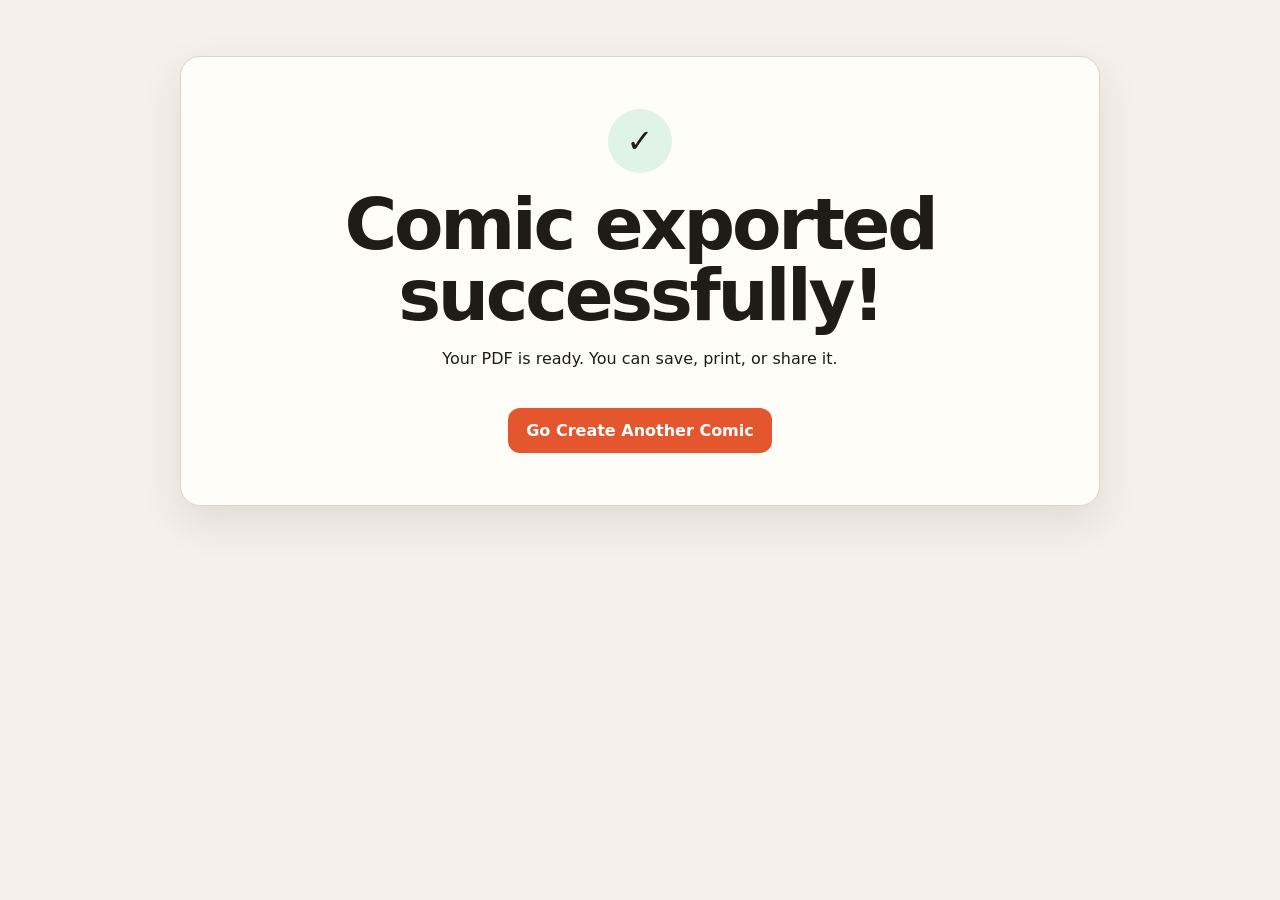
<file: templates/export_success.html>
<!doctype html>
<html lang="en">
<head>
  <meta charset="utf-8">
  <meta name="viewport" content="width=device-width, initial-scale=1">
  <title>Export Complete — ComicCraft</title>
  <link rel="stylesheet" href="/static/css/style.css">
</head>
<body class="landing">
  <main class="container">
    <section class="card success">
      <span class="success-icon">✓</span>
      <h1>Comic exported successfully!</h1>
      <p>Your PDF is ready. You can save, print, or share it.</p>
      <a class="primary button-link" href="/">Go Create Another Comic</a>
    </section>
  </main>
</body>
</html>
</file>
<file: static/css/style.css>
:root {
  --bg: #f5f1ea;
  --paper: #fffdf8;
  --ink: #1f1c18;
  --muted: #70695f;
  --accent: #e4572e;
  --accent-dark: #bd3f1c;
  --line: #ddd5ca;
  --shadow: 0 16px 40px rgba(44, 36, 28, .10);
}
* { box-sizing: border-box; }
body { margin: 0; background: var(--bg); color: var(--ink); font-family: Inter, ui-sans-serif, system-ui, -apple-system, Segoe UI, sans-serif; }
.container { width: min(920px, calc(100% - 32px)); margin: 0 auto; padding: 56px 0; }
.container.wide { width: min(1200px, calc(100% - 32px)); }
.hero { max-width: 720px; margin-bottom: 28px; }
.badge { display: inline-block; font-size: .75rem; font-weight: 800; letter-spacing: .12em; padding: 7px 10px; border: 2px solid var(--ink); border-radius: 999px; }
h1 { font-size: clamp(2.2rem, 6vw, 4.5rem); line-height: .98; margin: 16px 0; letter-spacing: -.045em; }
h2 { margin: 4px 0 12px; }
p { line-height: 1.6; }
.hero p { font-size: 1.12rem; color: var(--muted); }
.card { background: var(--paper); border: 1px solid var(--line); border-radius: 20px; box-shadow: var(--shadow); }
.form-card { padding: 28px; max-width: 760px; }
label { display: block; font-weight: 750; margin: 16px 0 7px; }
input, textarea, select { width: 100%; border: 1px solid var(--line); border-radius: 12px; background: #fff; padding: 13px 14px; color: var(--ink); font: inherit; outline: none; }
input:focus, textarea:focus, select:focus { border-color: var(--accent); box-shadow: 0 0 0 3px rgba(228, 87, 46, .12); }
textarea { resize: vertical; }
.grid { display: grid; gap: 16px; }
.grid.two { grid-template-columns: 1fr 1fr; }
button, .button-link, .secondary { display: inline-flex; align-items: center; justify-content: center; text-decoration: none; cursor: pointer; font: inherit; font-weight: 800; border-radius: 12px; padding: 13px 18px; margin-top: 20px; }
.primary { background: var(--accent); color: white; border: 0; }
.primary:hover { background: var(--accent-dark); }
.primary:disabled { opacity: .65; cursor: wait; }
.secondary { border: 1px solid var(--line); color: var(--ink); background: var(--paper); }
.hint { font-size: .86rem; color: var(--muted); }
.alert { padding: 14px 16px; border-radius: 12px; margin-bottom: 16px; background: #fff1ee; border: 1px solid #efb9aa; }
.topbar { display: flex; align-items: end; justify-content: space-between; gap: 20px; margin-bottom: 28px; }
.topbar h1 { font-size: clamp(2rem, 5vw, 3.6rem); }
.comic-grid { display: grid; grid-template-columns: repeat(2, 1fr); gap: 22px; }
.panel { overflow: hidden; }
.panel-heading { padding: 18px 20px 10px; }
.panel-heading span { font-size: .75rem; font-weight: 800; text-transform: uppercase; letter-spacing: .1em; color: var(--accent); }
.panel img { width: 100%; aspect-ratio: 1 / 1; object-fit: cover; display: block; background: #eee; }
.scene, .story-text, .panel details { padding-left: 20px; padding-right: 20px; }
.scene { color: var(--muted); }
.dialogue { border-left: 4px solid var(--accent); padding-left: 12px; }
details { padding-bottom: 20px; color: var(--muted); }
.export { margin: 28px auto 0; padding: 28px; text-align: center; max-width: 760px; }
.success { padding: 52px 28px; text-align: center; }
.success-icon { display: inline-grid; place-items: center; width: 64px; height: 64px; border-radius: 50%; background: #dff3e6; font-size: 2rem; font-weight: 900; }
@media (max-width: 760px) {
  .grid.two, .comic-grid { grid-template-columns: 1fr; }
  .topbar { align-items: flex-start; flex-direction: column; }
  .container { padding: 32px 0; }
}
</file>
